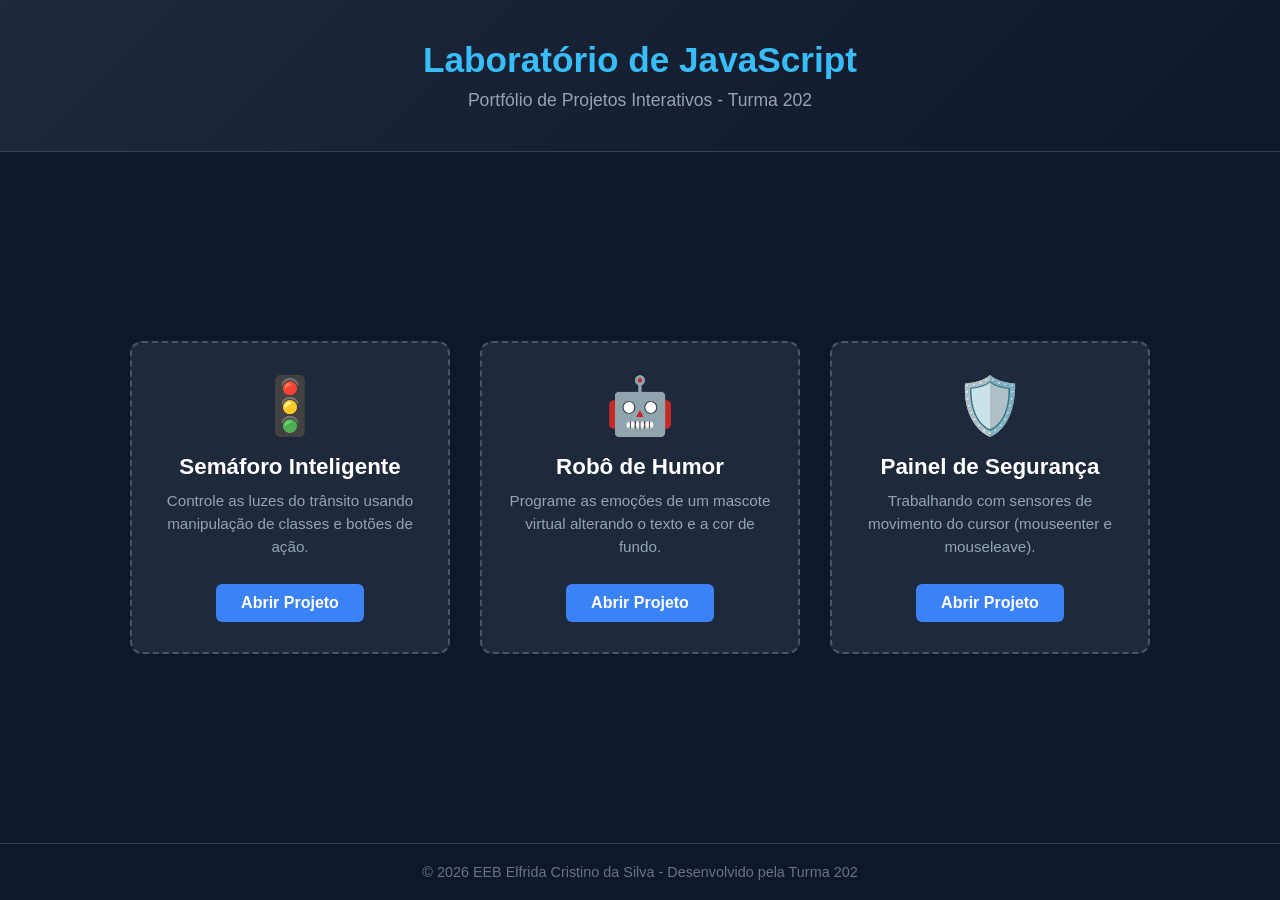
<file: index.html>
<!DOCTYPE html>
<html lang="pt-BR">
<head>
    <meta charset="UTF-8">
    <meta name="viewport" content="width=device-width, initial-scale=1.0">
    <title>Portal de Projetos - Turma 202</title>
    <style>
        /* =========================================================
           CONFIGURAÇÕES GERAIS
           ========================================================= */
        * {
            margin: 0;
            padding: 0;
            box-sizing: border-box;
        }

        body {
            font-family: 'Segoe UI', Tahoma, Geneva, Verdana, sans-serif;
            background-color: #0f172a; /* Slate 900 (fundo escuro) */
            color: #f8fafc;
            min-height: 100vh;
            display: flex;
            flex-direction: column;
        }

        /* =========================================================
           CABEÇALHO
           ========================================================= */
        .cabecalho {
            text-align: center;
            padding: 40px 20px;
            background: linear-gradient(135deg, #1e293b, #0f172a);
            border-bottom: 1px solid #334155;
        }

        .cabecalho h1 {
            color: #38bdf8;
            font-size: 2.2rem;
            margin-bottom: 10px;
        }

        .cabecalho p {
            color: #94a3b8;
            font-size: 1.1rem;
        }

        /* =========================================================
           ÁREA PRINCIPAL (GALERIA COM FLEXBOX)
           ========================================================= */
        .galeria {
            flex: 1; /* Faz a galeria crescer e empurrar o rodapé */
            display: flex;
            flex-wrap: wrap; /* Permite que os cartões quebrem de linha se a tela for pequena */
            justify-content: center;
            align-items: center;
            gap: 30px;
            padding: 50px 20px;
        }

        /* =========================================================
           OS CARTÕES DE PROJETO (CARDS)
           ========================================================= */
        .cartao {
            background-color: #1e293b;
            width: 320px;
            padding: 30px 20px;
            border-radius: 12px;
            border: 2px dashed #475569;
            text-align: center;
            transition: transform 0.3s ease, border-color 0.3s ease, box-shadow 0.3s ease;
        }

        /* Efeito ao passar o mouse por cima do cartão */
        .cartao:hover {
            transform: translateY(-8px);
            border-color: #38bdf8;
            box-shadow: 0 12px 25px rgba(0, 0, 0, 0.4);
        }

        .icone {
            font-size: 3.5rem;
            margin-bottom: 15px;
        }

        .cartao h2 {
            font-size: 1.4rem;
            margin-bottom: 10px;
            color: #ffffff;
        }

        .cartao p {
            color: #94a3b8;
            font-size: 0.95rem;
            margin-bottom: 25px;
            line-height: 1.5;
        }

        /* =========================================================
           BOTÕES DE LINK
           ========================================================= */
        .btn-acessar {
            display: inline-block;
            background-color: #3b82f6;
            color: white;
            text-decoration: none;
            padding: 10px 25px;
            border-radius: 6px;
            font-weight: bold;
            transition: background-color 0.2s;
        }

        .btn-acessar:hover {
            background-color: #2563eb;
        }

        /* =========================================================
           RODAPÉ
           ========================================================= */
        .rodape {
            text-align: center;
            padding: 20px;
            background-color: #0f172a;
            border-top: 1px solid #334155;
            color: #64748b;
            font-size: 0.9rem;
        }
    </style>
</head>
<body>

    <header class="cabecalho">
        <h1>Laboratório de JavaScript</h1>
        <p>Portfólio de Projetos Interativos - Turma 202</p>
    </header>

    <main class="galeria">
        
        <!-- Projeto 1 -->
        <article class="cartao">
            <div class="icone">🚦</div>
            <h2>Semáforo Inteligente</h2>
            <p>Controle as luzes do trânsito usando manipulação de classes e botões de ação.</p>
            <!-- Lembre-se de verificar se o nome do arquivo bate com o href abaixo -->
            <a href="./site-1/index.html" class="btn-acessar">Abrir Projeto</a>
        </article>

        <!-- Projeto 2 -->
        <article class="cartao">
            <div class="icone">🤖</div>
            <h2>Robô de Humor</h2>
            <p>Programe as emoções de um mascote virtual alterando o texto e a cor de fundo.</p>
            <a href="./site-2/index.html" class="btn-acessar">Abrir Projeto</a>
        </article>

        <!-- Projeto 3 -->
        <article class="cartao">
            <div class="icone">🛡️</div>
            <h2>Painel de Segurança</h2>
            <p>Trabalhando com sensores de movimento do cursor (mouseenter e mouseleave).</p>
            <a href="./site-3/index.html" class="btn-acessar">Abrir Projeto</a>
        </article>

    </main>

    <footer class="rodape">
        <p>&copy; 2026 EEB Elfrida Cristino da Silva - Desenvolvido pela Turma 202</p>
    </footer>

</body>
</html>
</file>
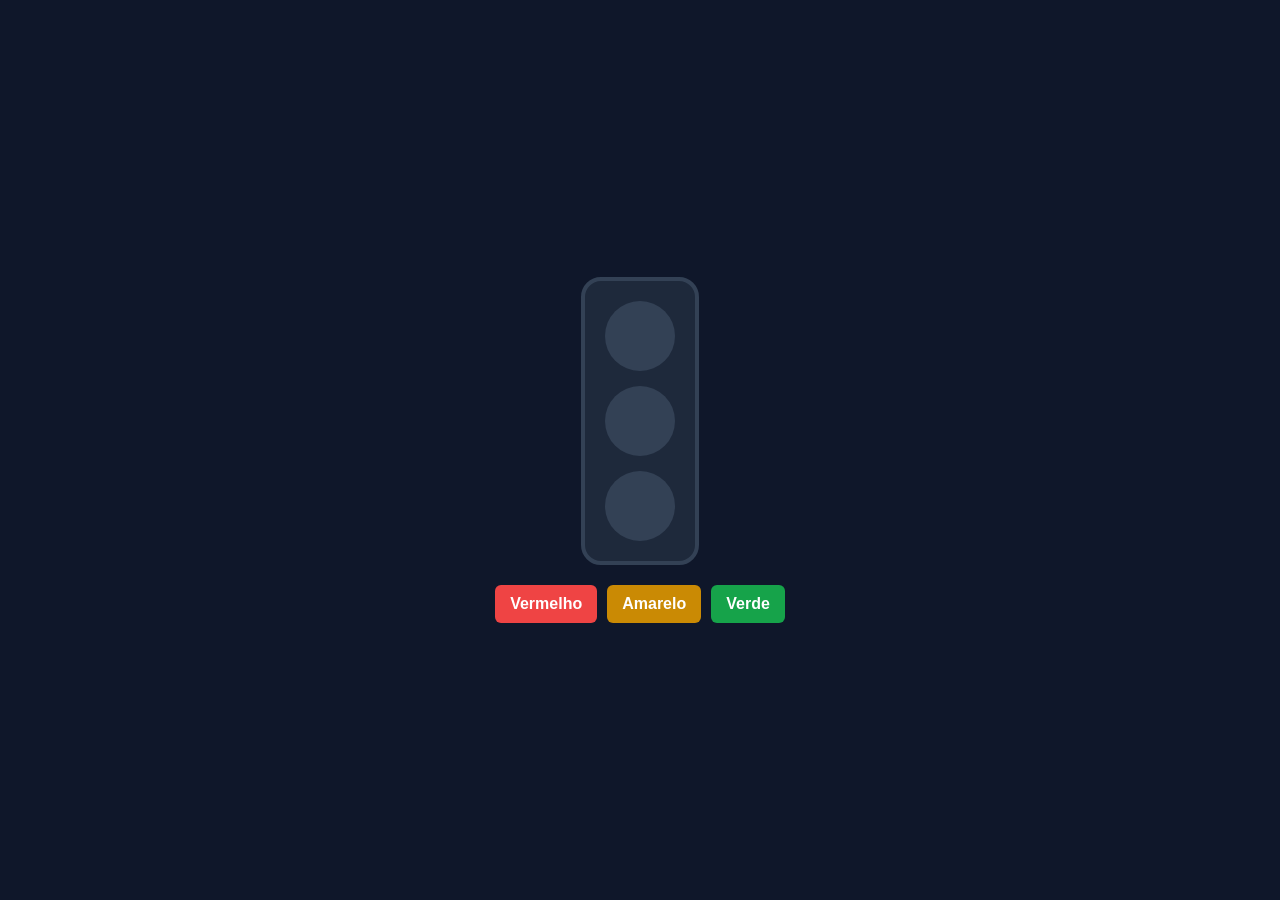
<file: site-1/index.html>
<!DOCTYPE html>
<html lang="pt-BR">
<head>
    <meta charset="UTF-8">
    <title>Exercício - Semáforo Inteligente</title>
    <style>
        body {
            background-color: #0f172a;
            color: white;
            font-family: sans-serif;
            display: flex;
            flex-direction: column;
            align-items: center;
            justify-content: center;
            height: 100vh;
            margin: 0;
        }

        /* O corpo do semáforo */
        .semaforo {
            background-color: #1e293b;
            padding: 20px;
            border-radius: 20px;
            display: flex;
            flex-direction: column;
            gap: 15px;
            border: 4px solid #334155;
            margin-bottom: 20px;
        }

        /* As luzes (estado apagado por padrão) */
        .luz {
            width: 70px;
            height: 70px;
            border-radius: 50%;
            background-color: #334155; 
            transition: 0.3s;
        }

        /* Classes de luzes acesas com brilho */
        .acesa-vermelha {
            background-color: #ef4444;
            box-shadow: 0 0 25px #ef4444;
        }

        .acesa-amarela {
            background-color: #eab308;
            box-shadow: 0 0 25px #eab308;
        }

        .acesa-verde {
            background-color: #22c55e;
            box-shadow: 0 0 25px #22c55e;
        }

        .botoes {
            display: flex;
            gap: 10px;
        }

        button {
            padding: 10px 15px;
            font-size: 1rem;
            font-weight: bold;
            cursor: pointer;
            border: none;
            border-radius: 6px;
            color: white;
        }

        #btn-vermelho { background-color: #ef4444; }
        #btn-amarelo { background-color: #ca8a04; }
        #btn-verde { background-color: #16a34a; }
    </style>
</head>
<body>

    <!-- Estrutura do Semáforo -->
    <div class="semaforo">
        <div id="luz-vermelha" class="luz"></div>
        <div id="luz-amarela" class="luz"></div>
        <div id="luz-verde" class="luz"></div>
    </div>

    <!-- Botões de Controle -->
    <div class="botoes">
        <button id="btn-vermelho">Vermelho</button>
        <button id="btn-amarelo">Amarelo</button>
        <button id="btn-verde">Verde</button>
    </div>

    <!-- Escreva o seu código JavaScript abaixo -->

    <script src="scriptOld.js"></script>
</body>
</html>
</file>
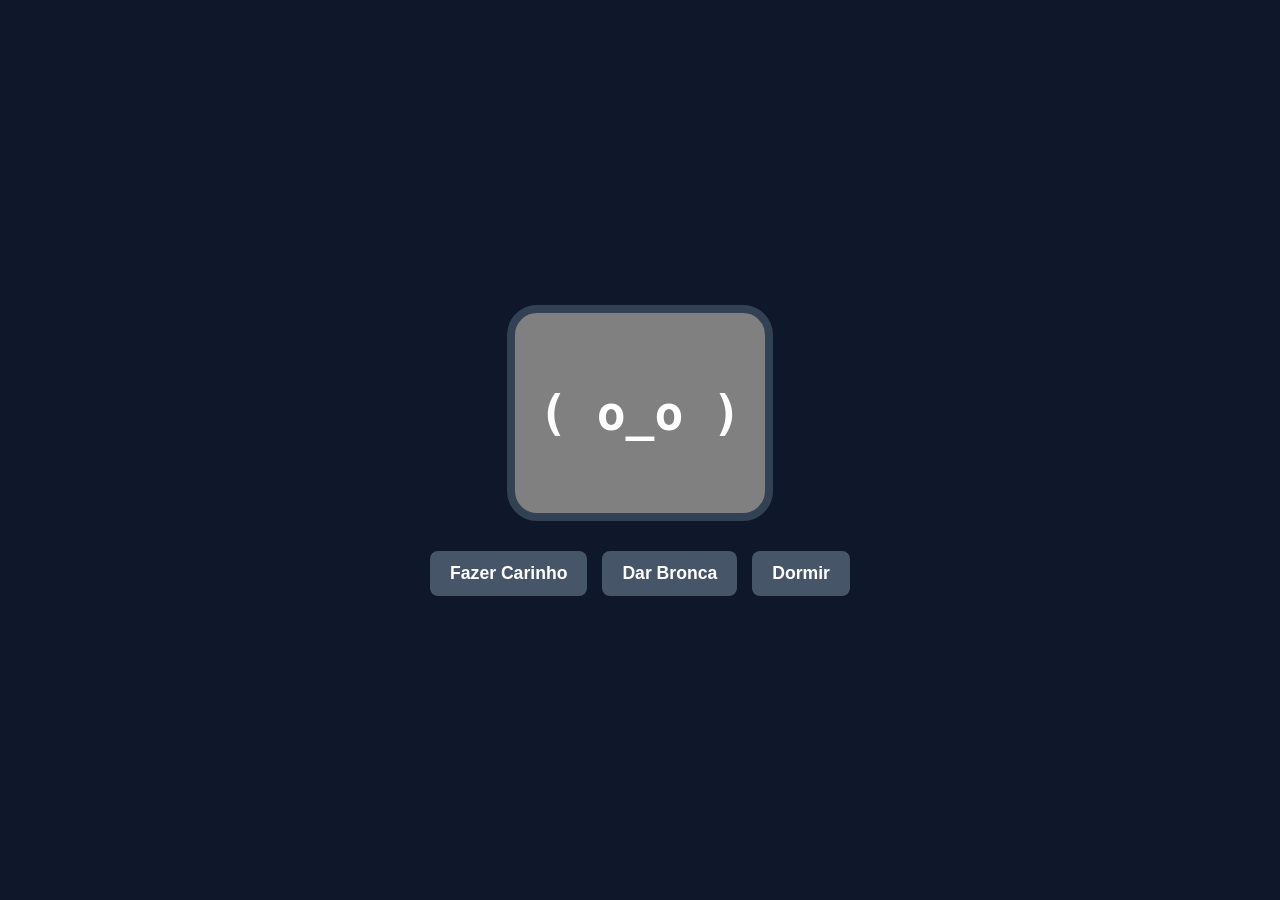
<file: site-2/index.html>
<!DOCTYPE html>
<html lang="pt-BR">
<head>
    <meta charset="UTF-8">
    <title>Exercício - Robô de Humor</title>
    <style>
        body {
            background-color: #0f172a;
            color: white;
            font-family: monospace; /* Fonte com estilo de computador/robô */
            display: flex;
            flex-direction: column;
            align-items: center;
            justify-content: center;
            height: 100vh;
            margin: 0;
        }

        /* O rosto do robô */
        #rosto-robo {
            width: 250px;
            height: 200px;
            background-color: gray;
            border-radius: 30px;
            border: 8px solid #334155;
            display: flex;
            text-align: center;
            justify-content: center;
            align-items: center;
            font-size: 3rem;
            font-weight: bold;
            color: white;
            margin-bottom: 30px;
            transition: 0.3s; /* Transição suave de cores */
        }

        .botoes {
            display: flex;
            gap: 15px;
        }

        button {
            padding: 12px 20px;
            font-size: 1.1rem;
            font-weight: bold;
            cursor: pointer;
            border: none;
            border-radius: 8px;
            color: white;
            background-color: #475569;
        }

        button:hover {
            background-color: #64748b;
        }
    </style>
</head>
<body>

    <!-- O Rosto do Robô -->
    <div id="rosto-robo">( o_o )</div>

    <!-- Botões de Ação -->
    <div class="botoes">
        <button id="btn-carinho">Fazer Carinho</button>
        <button id="btn-bronca">Dar Bronca</button>
        <button id="btn-dormir">Dormir</button>
    </div>

    <!-- Escreva o seu código JavaScript abaixo -->
    <script src="script.js"></script>
</body>
</html>
</file>
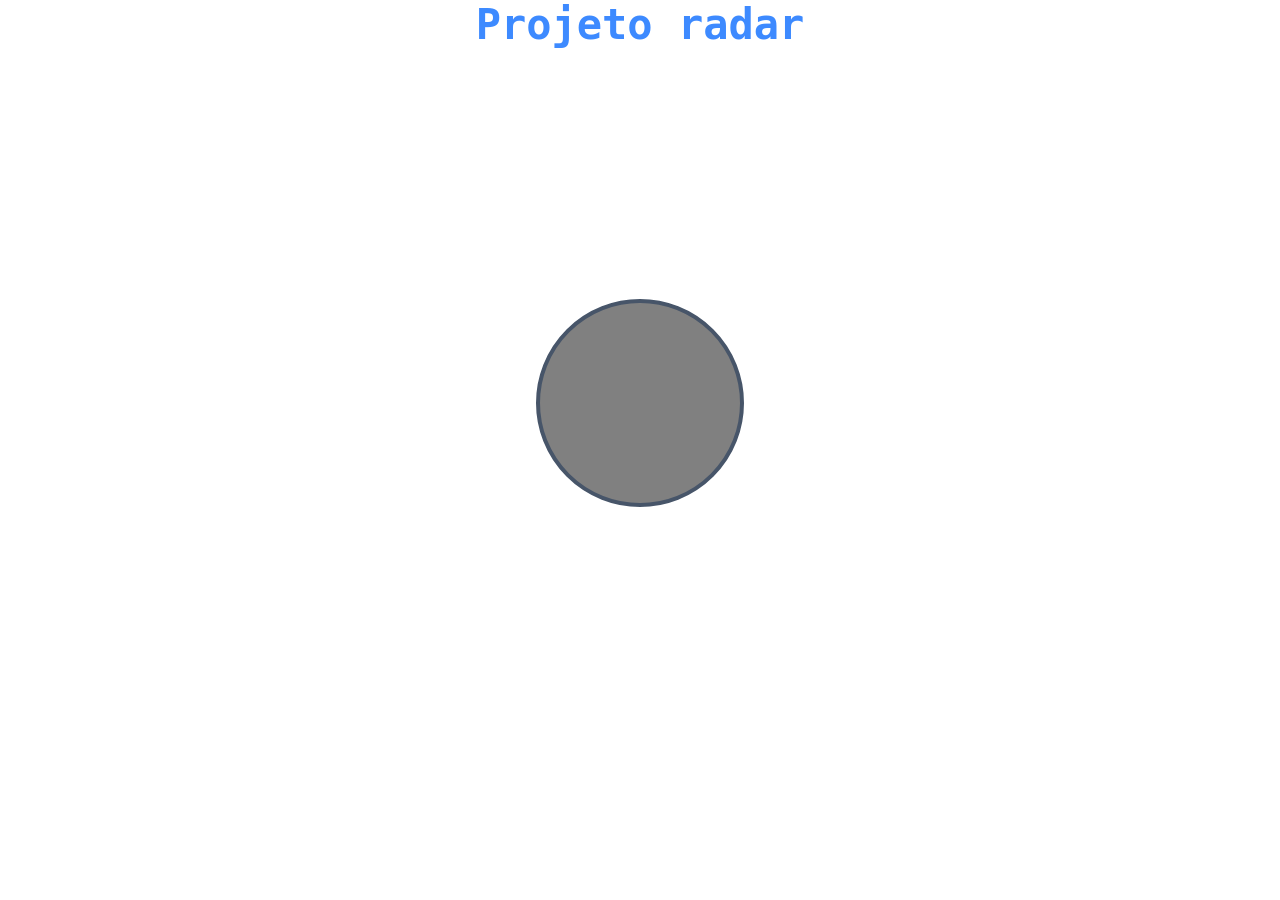
<file: site-3/index.html>
<!DOCTYPE html>
<html lang="pt-br">
<head>
    <meta charset="UTF-8">
    <meta name="viewport" content="width=device-width, initial-scale=1.0">
    <title>Painel de Segurança</title>
    <link rel="stylesheet" href="style.css">
</head>
<body>
    <h1>Projeto radar</h1>

    <div id="radar"></div>

    <script src="script.js"></script>
</body>
</html>
</file>
<file: site-3/style.css>
* {
    margin: 0;
    padding: 0;
    box-sizing: 0;
}

body {
    font-family: monospace;
    display: flex;
    flex-direction: column;
    height: 100vh;
    align-items: center;
    margin: 0;
}

h1 {
    display: flex;
    margin-bottom: 250px;
    color: rgb(61, 138, 255);
    font-size: 42px;
}

#radar {
    display: flex;
    justify-content: center;
    align-items: center;
    border: 4px solid #475569;
    border-radius: 50%;
    width: 200px;
    height: 200px;
    background-color: gray;
    font-size: 1.rem;
    color: #94a3b8;
    transition: background-color 0.3s, border-color 0.3s;
    cursor: crosshair;
}
</file>
